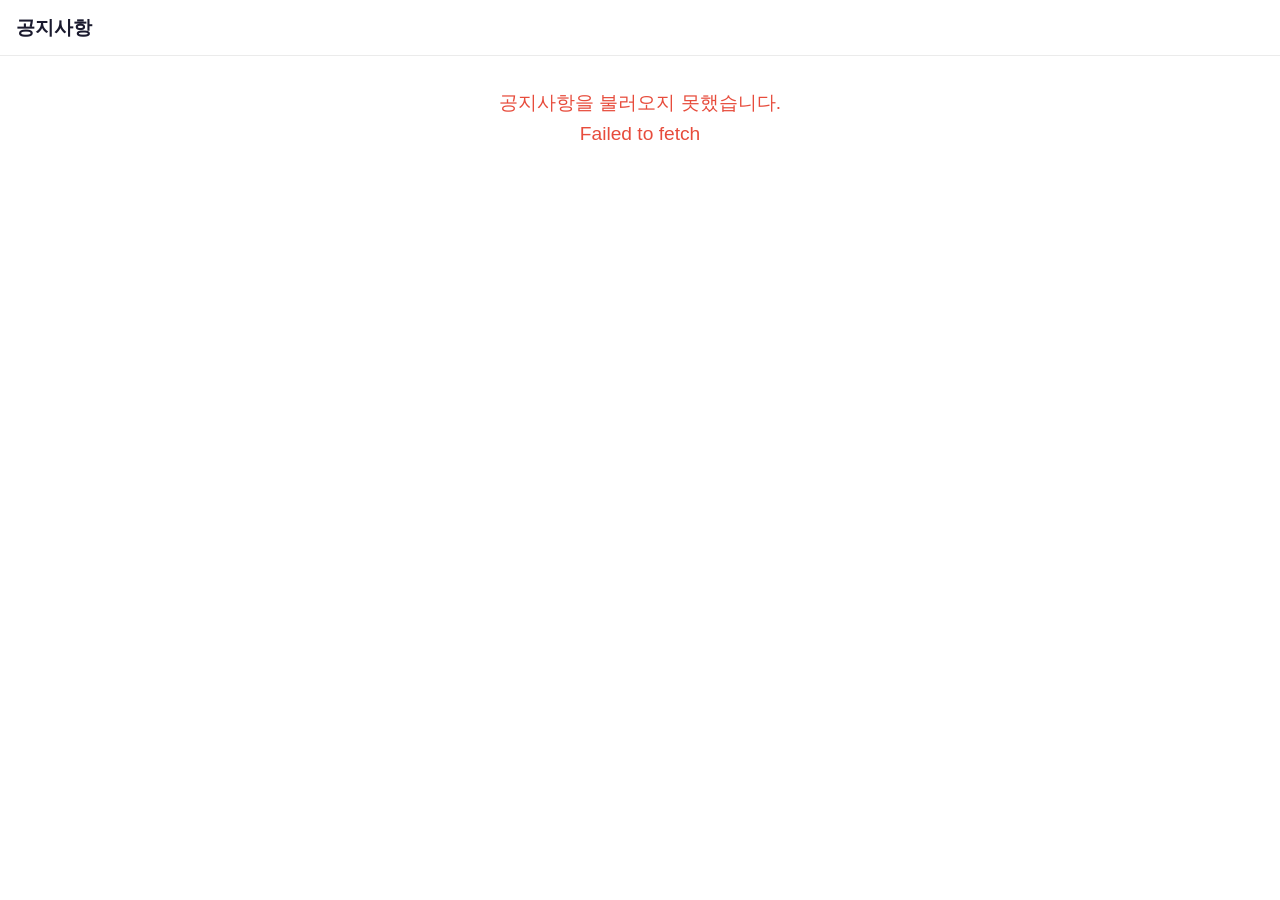
<file: notice.html>
<!doctype html>
<html lang="ko">
  <head>
    <meta charset="UTF-8" />
    <meta name="viewport" content="width=device-width, initial-scale=1.0" />
    <title>공지사항</title>
    <link rel="manifest" href="manifest.json">
    <link rel="icon" type="image/png" sizes="32x32" href="icon/favicon-32x32.png">
    <link rel="icon" type="image/png" sizes="16x16" href="icon/favicon-16x16.png">
    <link rel="apple-touch-icon" href="icon/android-chrome-192x192.png">
    <meta name="theme-color" content="#1a1a2e">
    <meta name="apple-mobile-web-app-capable" content="yes">
    <meta name="apple-mobile-web-app-status-bar-style" content="black-translucent">
    <meta name="apple-mobile-web-app-title" content="스케줄러">
    <link rel="stylesheet" href="calendar.css">
  </head>
  <body>

    <nav class="top-nav">
      <span class="nav-page-title">공지사항</span>
      <button class="hamburger-btn" id="hamburgerBtn">
        <span></span><span></span><span></span>
      </button>
    </nav>

    <div class="side-overlay" id="sideOverlay"></div>
    <aside class="side-menu" id="sideMenu">
      <div class="side-menu-header">
        <span class="side-menu-title">수업 스케줄러</span>
        <button class="side-close-btn" id="sideCloseBtn">&#10005;</button>
      </div>
      <ul class="side-menu-list">
        <li class="side-menu-item"        data-href="index.html">달력</li>
        <li class="side-menu-item active" data-href="notice.html">공지사항</li>
        <li class="side-menu-item"        data-href="vacation.html">휴가신청</li>
      </ul>
    </aside>

    <main class="main-content">
      <div id="noticeList"></div>
      <div id="noticeDetail" class="notice-detail" hidden>
        <button class="back-btn" id="noticeBackBtn">&#8592; 목록으로</button>
        <div class="notice-detail-content">
          <h2 id="noticeDetailTitle"></h2>
          <span class="notice-detail-date" id="noticeDetailDate"></span>
          <div class="notice-detail-body" id="noticeDetailBody"></div>
        </div>
      </div>
    </main>

    <script src="./api.js"></script>
    <script src="./nav.js"></script>
    <script src="./notice.js"></script>
  </body>
</html>
</file>
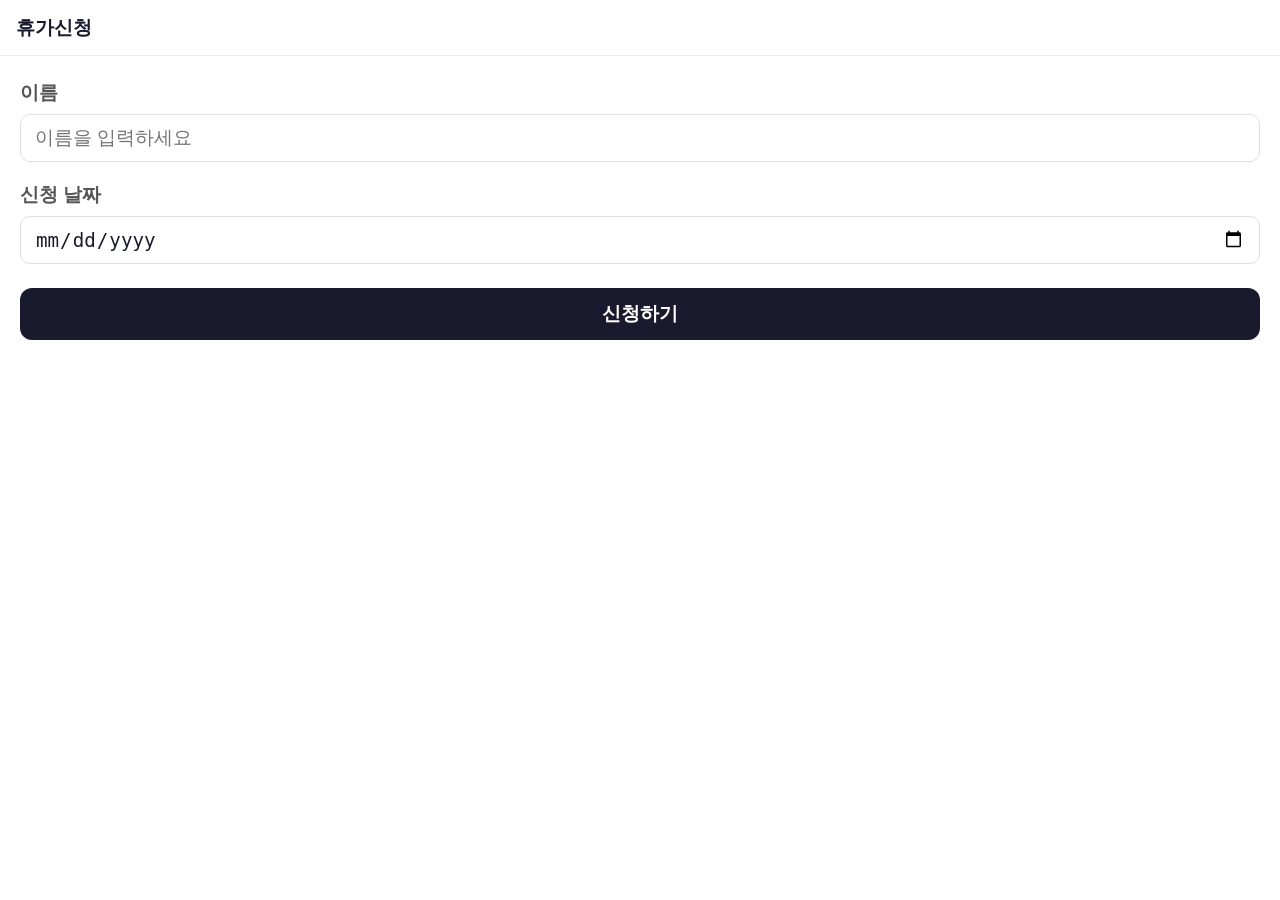
<file: vacation.html>
<!doctype html>
<html lang="ko">
  <head>
    <meta charset="UTF-8" />
    <meta name="viewport" content="width=device-width, initial-scale=1.0" />
    <title>휴가신청</title>
    <link rel="manifest" href="manifest.json">
    <link rel="icon" type="image/png" sizes="32x32" href="icon/favicon-32x32.png">
    <link rel="icon" type="image/png" sizes="16x16" href="icon/favicon-16x16.png">
    <link rel="apple-touch-icon" href="icon/android-chrome-192x192.png">
    <meta name="theme-color" content="#1a1a2e">
    <meta name="apple-mobile-web-app-capable" content="yes">
    <meta name="apple-mobile-web-app-status-bar-style" content="black-translucent">
    <meta name="apple-mobile-web-app-title" content="스케줄러">
    <link rel="stylesheet" href="calendar.css">
  </head>
  <body>

    <nav class="top-nav">
      <span class="nav-page-title">휴가신청</span>
      <button class="hamburger-btn" id="hamburgerBtn">
        <span></span><span></span><span></span>
      </button>
    </nav>

    <div class="side-overlay" id="sideOverlay"></div>
    <aside class="side-menu" id="sideMenu">
      <div class="side-menu-header">
        <span class="side-menu-title">수업 스케줄러</span>
        <button class="side-close-btn" id="sideCloseBtn">&#10005;</button>
      </div>
      <ul class="side-menu-list">
        <li class="side-menu-item"        data-href="index.html">달력</li>
        <li class="side-menu-item"        data-href="notice.html">공지사항</li>
        <li class="side-menu-item active" data-href="vacation.html">휴가신청</li>
      </ul>
    </aside>

    <main class="main-content">
      <form id="vacationForm" class="vacation-form">
        <div class="form-group">
          <label for="vacName">이름</label>
          <input type="text" id="vacName" placeholder="이름을 입력하세요" required>
        </div>
        <div class="form-group">
          <label for="vacDate">신청 날짜</label>
          <input type="date" id="vacDate" required>
        </div>
        <button type="submit" class="submit-btn">신청하기</button>
      </form>
      <div id="vacationSuccess" class="vacation-success" hidden>
        <div class="success-icon">&#10003;</div>
        <p class="success-title">신청 완료</p>
        <p class="success-desc" id="successDesc"></p>
        <button class="back-btn" id="vacResetBtn">다시 신청하기</button>
      </div>
    </main>

    <script src="./api.js"></script>
    <script src="./nav.js"></script>
    <script src="./vacation.js"></script>
  </body>
</html>
</file>
<file: calendar.css>
:root {
  --font-size: 1.2rem;
}

* {
  box-sizing: border-box;
  margin: 0;
  padding: 0;
}

[hidden] { display: none !important; }

html, body {
  height: 100%;
}

body {
  font-family: 'Segoe UI', sans-serif;
  font-size: var(--font-size);
  background: #fff;
  color: #333;
}

/* ── 상단 네비게이션 ── */
.top-nav {
  position: fixed;
  top: 0;
  left: 0;
  right: 0;
  height: 56px;
  display: flex;
  align-items: center;
  justify-content: space-between;
  padding: 0 16px;
  background: #fff;
  border-bottom: 1px solid #ebebeb;
  z-index: 100;
}

.nav-left {
  display: flex;
  align-items: center;
  gap: 4px;
  min-width: 0;
}

.nav-title {
  font-size: var(--font-size);
  font-weight: 700;
  color: #1a1a2e;
  min-width: 90px;
  text-align: center;
  white-space: nowrap;
}

.nav-center {
  position: absolute;
  left: 50%;
  transform: translateX(-50%);
  font-size: var(--font-size);
  font-weight: 700;
  color: #1a1a2e;
  pointer-events: none;
}

.nav-page-title {
  font-size: var(--font-size);
  font-weight: 700;
  color: #1a1a2e;
}

.nav-arrow {
  background: none;
  border: none;
  color: #555;
  font-size: var(--font-size);
  width: 32px;
  height: 32px;
  display: flex;
  align-items: center;
  justify-content: center;
  cursor: pointer;
  border-radius: 50%;
  transition: background 0.15s;
  line-height: 1;
}

.nav-arrow:hover { background: #f3f4f6; }

.hamburger-btn {
  display: flex;
  flex-direction: column;
  justify-content: center;
  gap: 5px;
  width: 36px;
  height: 36px;
  padding: 6px;
  background: none;
  border: none;
  cursor: pointer;
  border-radius: 8px;
  transition: background 0.15s;
  flex-shrink: 0;
}

.hamburger-btn:hover { background: #f3f4f6; }

.hamburger-btn span {
  display: block;
  height: 2px;
  background: #1a1a2e;
  border-radius: 2px;
}

/* ── 사이드 오버레이 ── */
.side-overlay {
  position: fixed;
  inset: 0;
  background: rgba(0, 0, 0, 0.45);
  opacity: 0;
  pointer-events: none;
  transition: opacity 0.3s;
  z-index: 200;
}

.side-overlay.open {
  opacity: 1;
  pointer-events: all;
}

/* ── 사이드 메뉴 ── */
.side-menu {
  position: fixed;
  top: 0;
  right: 0;
  width: 260px;
  height: 100%;
  background: #fff;
  transform: translateX(100%);
  transition: transform 0.3s cubic-bezier(0.4, 0, 0.2, 1);
  z-index: 201;
  display: flex;
  flex-direction: column;
}

.side-menu.open { transform: translateX(0); }

.side-menu-header {
  display: flex;
  align-items: center;
  justify-content: space-between;
  padding: 18px 20px;
  border-bottom: 1px solid #f0f0f0;
}

.side-menu-title {
  font-size: var(--font-size);
  font-weight: 700;
  color: #1a1a2e;
}

.side-close-btn {
  background: none;
  border: none;
  font-size: var(--font-size);
  color: #999;
  cursor: pointer;
  width: 28px;
  height: 28px;
  display: flex;
  align-items: center;
  justify-content: center;
  border-radius: 50%;
  transition: background 0.15s;
}

.side-close-btn:hover { background: #f3f4f6; color: #333; }

.side-menu-list {
  list-style: none;
  padding: 8px 0;
}

.side-menu-item {
  padding: 14px 24px;
  font-size: var(--font-size);
  color: #444;
  cursor: pointer;
  transition: background 0.15s;
  border-left: 3px solid transparent;
}

.side-menu-item:hover { background: #f7f9ff; color: #4a6cf7; }

.side-menu-item.active {
  background: #f0f4ff;
  color: #4a6cf7;
  font-weight: 600;
  border-left-color: #4a6cf7;
}

/* ── 메인 콘텐츠 ── */
.main-content {
  padding-top: 56px;
}

/* ── 뷰 시스템 ── */
.view { display: none; }
.view.active { display: block; }

/* ── 달력 ── */
.calendar-container {
  background: #fff;
  border-bottom: 1px solid #ebebeb;
  height: calc((100vh - 56px) * 2 / 3);
  display: flex;
  flex-direction: column;
}

.weekdays {
  display: grid;
  grid-template-columns: repeat(7, 1fr);
  border-bottom: 1px solid #ebebeb;
  flex-shrink: 0;
}

.weekdays span {
  text-align: center;
  font-size: var(--font-size);
  font-weight: 700;
  padding: 8px 0;
  color: #bbb;
  letter-spacing: 0.04em;
}

.weekdays span:first-child { color: #e74c3c; }
.weekdays span:last-child  { color: #4a6cf7; }

.days {
  display: grid;
  grid-template-columns: repeat(7, 1fr);
  grid-template-rows: repeat(6, 1fr);
  border-left: 1px solid #ebebeb;
  flex: 1;
  overflow: hidden;
}

.day {
  border-right: 1px solid #ebebeb;
  border-bottom: 1px solid #ebebeb;
  padding: 5px 4px 4px;
  display: flex;
  flex-direction: column;
  align-items: center;
  cursor: pointer;
  position: relative;
  transition: background 0.12s;
  overflow: hidden;
}

.day:hover:not(.other-month):not(.out-of-range) { background: #f7f9ff; }
.day.other-month  { background: #fafafa; cursor: default; }
.day.out-of-range { background: #fafafa; cursor: default; }
.day.out-of-range .day-num { color: #ccc; }

.nav-arrow:disabled { color: #ddd; cursor: default; }

.day-num {
  width: 32px;
  height: 32px;
  display: flex;
  align-items: center;
  justify-content: center;
  border-radius: 50%;
  font-size: var(--font-size);
  font-weight: 500;
  color: #333;
  flex-shrink: 0;
  margin-bottom: 2px;
}

.day.sunday .day-num    { color: #e74c3c; }
.day.saturday .day-num  { color: #4a6cf7; }
.day.other-month .day-num { color: #ccc; }

.day.today .day-num {
  background: #1a1a2e;
  color: #fff !important;
  font-weight: 700;
}

.day.selected:not(.today) .day-num {
  background: #eef0ff;
  outline: 2px solid #4a6cf7;
  outline-offset: 1px;
}

/* ── 공휴일 ── */
.day.holiday .day-num          { color: #e74c3c; }
.day.today.holiday .day-num    { color: #fff !important; }

.holiday-label {
  width: 100%;
  font-size: var(--font-size);
  color: #e74c3c;
  text-align: center;
  white-space: nowrap;
  overflow: hidden;
  text-overflow: ellipsis;
  padding: 0 2px;
  line-height: 1.3;
  margin-bottom: 1px;
}

.event-pill {
  width: 100%;
  font-size: var(--font-size);
  font-weight: 600;
  padding: 2px 4px;
  border-radius: 3px;
  white-space: nowrap;
  overflow: hidden;
  text-overflow: ellipsis;
  margin: 1px 0;
  line-height: 1.4;
}

.grid-loading,
.grid-error,
.list-loading,
.list-error {
  grid-column: 1 / -1;
  padding: 32px 20px;
  text-align: center;
  font-size: var(--font-size);
  line-height: 1.6;
}

.grid-loading,
.list-loading { color: #aaa; }

.grid-error,
.list-error   { color: #e74c3c; }

.event-more {
  font-size: var(--font-size);
  color: #aaa;
  align-self: flex-start;
  padding: 0 4px;
}

/* ── 일정 상세 ── */
.detail-section {
  background: #fff;
  margin-top: 8px;
}

.detail-header {
  padding: 14px 20px;
  background: #1a1a2e;
  color: #fff;
  font-size: var(--font-size);
  font-weight: 600;
}

.event-list { padding: 8px 0; min-height: 56px; }

.event-item {
  display: flex;
  align-items: flex-start;
  gap: 12px;
  padding: 12px 20px;
  border-bottom: 1px solid #f3f4f6;
  transition: background 0.15s;
}

.event-item:last-child { border-bottom: none; }
.event-item:hover { background: #f7f9ff; }

.event-dot {
  width: 10px;
  height: 10px;
  border-radius: 50%;
  margin-top: 4px;
  flex-shrink: 0;
}

.event-info { flex: 1; }

.event-title {
  font-size: var(--font-size);
  font-weight: 600;
  color: #1a1a2e;
  margin-bottom: 2px;
}

.event-desc { font-size: var(--font-size); color: #888; }

.event-time {
  font-size: var(--font-size);
  color: #aaa;
  white-space: nowrap;
}

.event-empty {
  padding: 20px;
  text-align: center;
  color: #bbb;
  font-size: var(--font-size);
}

/* ── 공지사항 목록 ── */
#noticeList {
  background: #fff;
}

.notice-item {
  display: flex;
  flex-direction: column;
  gap: 4px;
  padding: 16px 20px;
  border-bottom: 1px solid #f0f0f0;
  cursor: pointer;
  transition: background 0.15s;
}

.notice-item:last-child { border-bottom: none; }
.notice-item:hover { background: #f7f9ff; }

.notice-item-title {
  font-size: var(--font-size);
  font-weight: 600;
  color: #1a1a2e;
}

.notice-item-date {
  font-size: var(--font-size);
  color: #aaa;
}

.notice-item-preview {
  font-size: var(--font-size);
  color: #888;
  overflow: hidden;
  text-overflow: ellipsis;
  white-space: nowrap;
}

/* ── 공지사항 상세 ── */
.notice-detail {
  background: #fff;
  min-height: calc(100vh - 56px);
}

.back-btn {
  display: inline-flex;
  align-items: center;
  gap: 4px;
  background: none;
  border: none;
  color: #4a6cf7;
  font-size: var(--font-size);
  font-weight: 600;
  padding: 14px 20px;
  cursor: pointer;
  border-bottom: 1px solid #f0f0f0;
  width: 100%;
  text-align: left;
}

.back-btn:hover { background: #f7f9ff; }

.notice-detail-content {
  padding: 20px;
}

.notice-detail-content h2 {
  font-size: var(--font-size);
  font-weight: 700;
  color: #1a1a2e;
  line-height: 1.4;
  margin-bottom: 8px;
}

.notice-detail-date {
  display: block;
  font-size: var(--font-size);
  color: #aaa;
  margin-bottom: 20px;
  padding-bottom: 16px;
  border-bottom: 1px solid #f0f0f0;
}

.notice-detail-body {
  font-size: var(--font-size);
  color: #444;
  line-height: 1.75;
  white-space: pre-line;
}

/* ── 휴가신청 폼 ── */
.vacation-form {
  background: #fff;
  padding: 24px 20px;
  display: flex;
  flex-direction: column;
  gap: 20px;
}

.form-group {
  display: flex;
  flex-direction: column;
  gap: 8px;
}

.form-group label {
  font-size: var(--font-size);
  font-weight: 600;
  color: #555;
}

.form-group input {
  height: 48px;
  border: 1px solid #e0e0e0;
  border-radius: 10px;
  padding: 0 14px;
  font-size: var(--font-size);
  color: #1a1a2e;
  outline: none;
  transition: border-color 0.2s, box-shadow 0.2s;
}

.form-group input:focus {
  border-color: #4a6cf7;
  box-shadow: 0 0 0 3px rgba(74, 108, 247, 0.1);
}

.form-group input.input-error {
  border-color: #e74c3c;
  box-shadow: 0 0 0 3px rgba(231, 76, 60, 0.1);
}

.submit-btn {
  height: 52px;
  background: #1a1a2e;
  color: #fff;
  border: none;
  border-radius: 12px;
  font-size: var(--font-size);
  font-weight: 600;
  cursor: pointer;
  transition: background 0.2s;
  margin-top: 4px;
}

.submit-btn:hover           { background: #2d2d4e; }
.submit-btn:active          { background: #111; }
.submit-btn:disabled        { background: #888; cursor: not-allowed; }

/* ── 신청 완료 ── */
.vacation-success {
  background: #fff;
  padding: 60px 20px 40px;
  display: flex;
  flex-direction: column;
  align-items: center;
  gap: 12px;
}

.success-icon {
  width: 64px;
  height: 64px;
  background: #1a1a2e;
  color: #fff;
  border-radius: 50%;
  display: flex;
  align-items: center;
  justify-content: center;
  font-size: var(--font-size);
  margin-bottom: 8px;
}

.success-title {
  font-size: var(--font-size);
  font-weight: 700;
  color: #1a1a2e;
}

.success-desc {
  font-size: var(--font-size);
  color: #888;
  text-align: center;
  line-height: 1.6;
}

/* ── iOS 푸시 바 ── */
.ios-push-bar {
  position: fixed;
  bottom: 0;
  left: 0;
  right: 0;
  display: flex;
  align-items: center;
  justify-content: space-between;
  gap: 12px;
  padding: 14px 20px;
  background: #fff;
  border-top: 1px solid #e8ecff;
  box-shadow: 0 -4px 20px rgba(74, 108, 247, 0.12);
  z-index: 100;
  padding-bottom: calc(14px + env(safe-area-inset-bottom));
}

.ios-push-bar[hidden] { display: none; }
.ios-push-info { flex: 1; }

.ios-push-title {
  font-size: var(--font-size);
  font-weight: 700;
  color: #1a1a2e;
  margin-bottom: 2px;
}

.ios-push-desc { font-size: var(--font-size); color: #888; }

#pushBtn {
  flex-shrink: 0;
  background: #4a6cf7;
  color: #fff;
  border: none;
  border-radius: 10px;
  padding: 10px 20px;
  font-size: var(--font-size);
  font-weight: 600;
  cursor: pointer;
  transition: background 0.2s;
}

#pushBtn:hover  { background: #3a5ce5; }
#pushBtn:active { background: #2d4fd4; }
</file>
